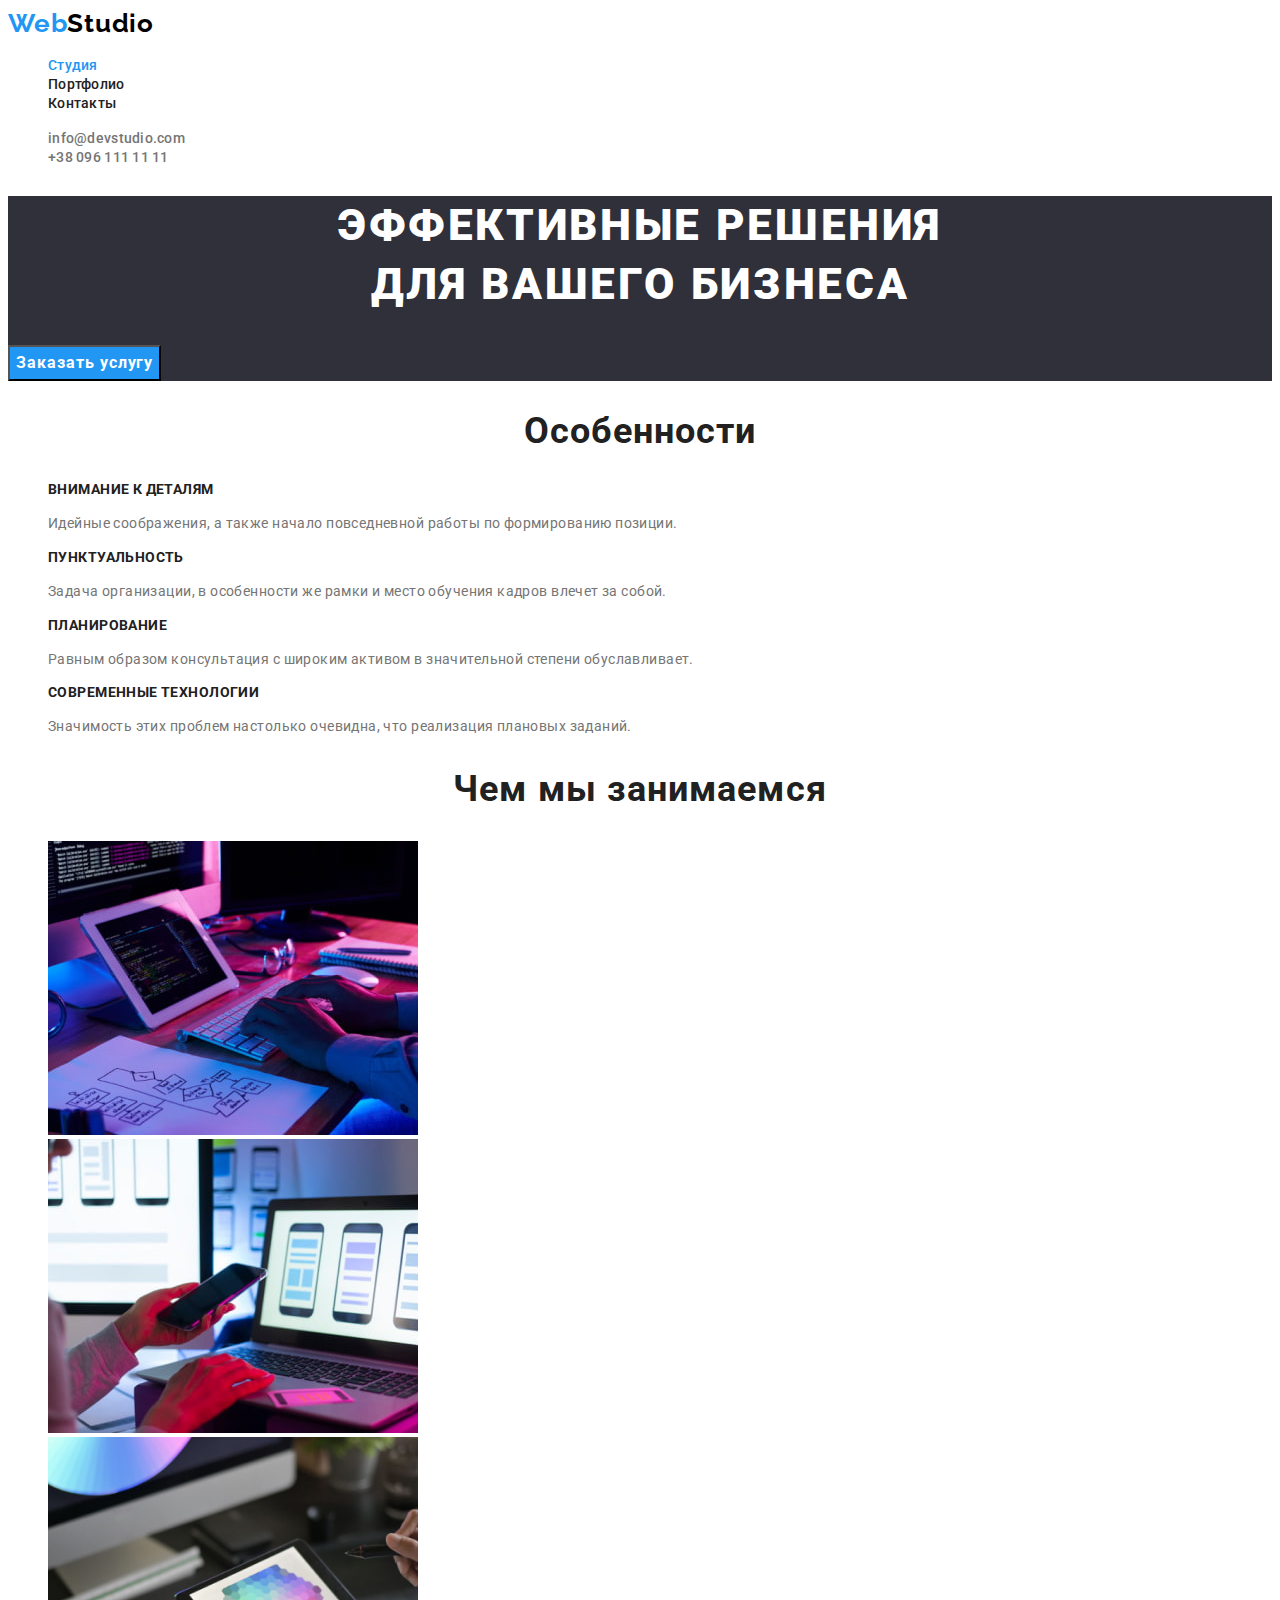
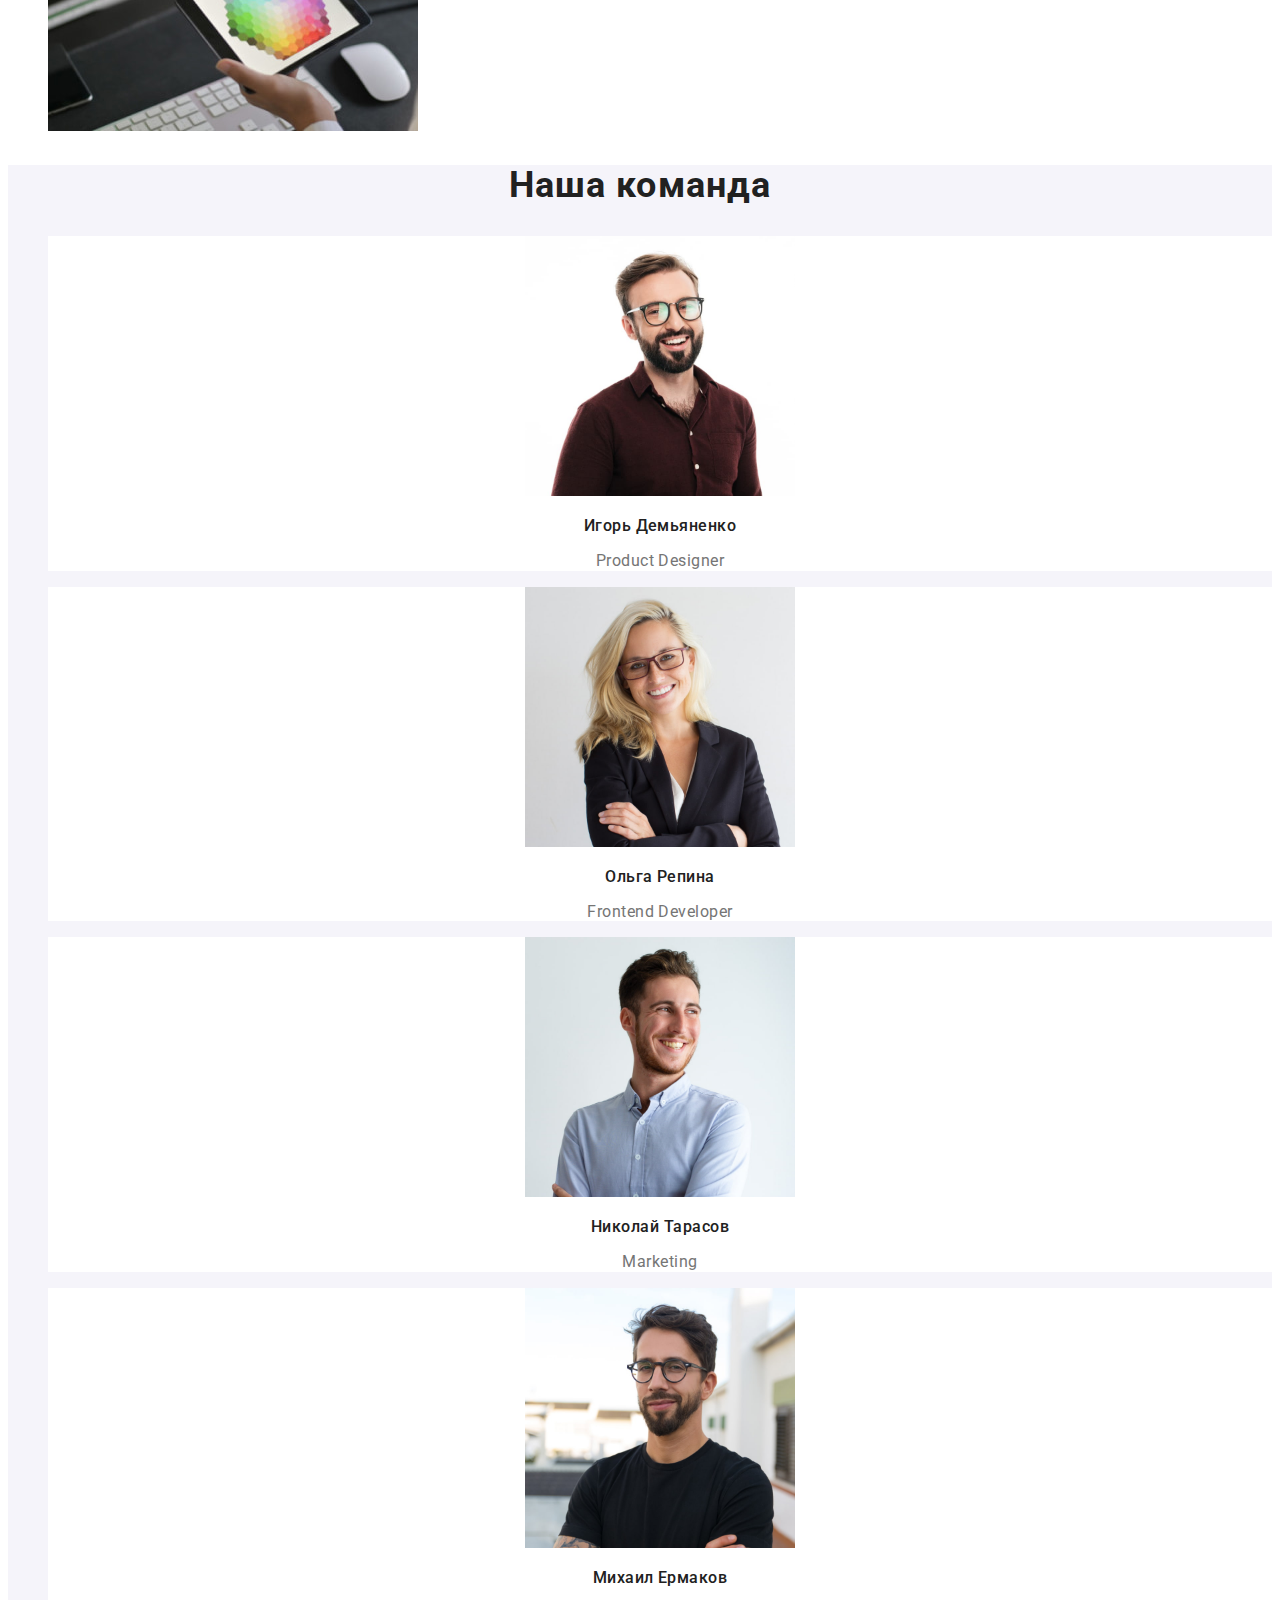
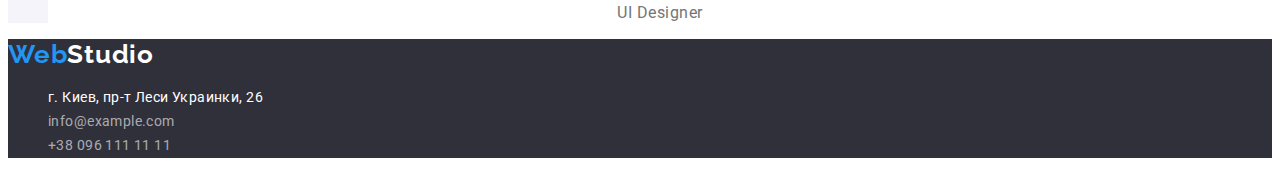
<file: index.html>
<!DOCTYPE html>
<html lang="ru">
<head>
    <meta charset="UTF-8">
    <meta http-equiv="X-UA-Compatible" content="IE=edge">
    <meta name="viewport" content="width=device-width, initial-scale=1.0">
    <title>WebStudio</title>
    <link rel="preconnect" href="https://fonts.gstatic.com">
    <link href="https://fonts.googleapis.com/css2?family=Raleway:wght@700&family=Roboto:wght@400;500;700;900&display=swap"
        rel="stylesheet">
    <link rel="stylesheet" href="./css/style.css">
</head>
<body>
    <!--HEADER -->
    <header class="header">
        <nav class="menu-nav">
            <a href="#" class="logo link"><span class="blue-logo" lang="en">Web</span>Studio</a>
            <ul class="menu-list list">
                <li class="menu-item"><a class="menu-link link current" href="./index.html">Студия</a></li>
                <li class="menu-item"><a class="menu-link link" href="./portfolio.html">Портфолио</a></li>
                <li class="menu-item"><a class="menu-link link" href="#">Контакты</a></li>
            </ul>
        </nav>
        <ul class="list">
            <li><a class="address-link link" href="mailto:info@devstudio.com" lang="en">info@devstudio.com</a></li>
            <li><a class="address-link link" href="tel:+380961111111">+38 096 111 11 11</a></li>
        </ul>
    </header>
    <main>
        <!--SECTION HERO -->
        <section class="hero">
            <h1 class="title-hero">Эффективные решения<br> для вашего бизнеса</h1>
            <button class="btn-hero" type="button">Заказать услугу</button>
        </section>
        <!--SECTION FEATURES -->
        <section class="features">
            <h2 class="title">Особенности</h2>
            <ul class="features-list">
                <li class="features-item list">
                    <h3 class="features-item-title">Внимание к деталям</h3>
                    <p class="features-item-text">Идейные соображения, а также начало повседневной работы по формированию позиции.
                    </p>
                </li>
                <li class="features-item list">
                    <h3 class="features-item-title">Пунктуальность</h3>
                    <p class="features-item-text">Задача организации, в особенности же рамки и место обучения кадров влечет за
                        собой.
                    </p>
                </li>
                <li class="features-item list">
                    <h3 class="features-item-title">Планирование</h3>
                    <p class="features-item-text">Равным образом консультация с широким активом в значительной степени
                        обуславливает.
                    </p>
                </li>
                <li class="features-item list">
                    <h3 class="features-item-title">Современные технологии</h3>
                    <p class="features-item-text">Значимость этих проблем настолько очевидна, что реализация плановых заданий.</p>
                </li>
            </ul>
        </section>
    <!--SECTION WORK -->
        <section class="work">
            <h2 class="title">Чем мы занимаемся</h2>
            <ul class="work-list">
                <li class="work-item list">
                    <img src="./img/box11.jpg" alt="Человек печатает" width="370">
                </li>
                <li class="work-item list">
                    <img src="./img/box12.jpg" alt="Человек с телефоном в руке" width="370">
                </li>
                <li class="work-item list">
                    <img src="./img/box13.jpg" alt="Планшет" width="370">
                </li>
            </ul>
        </section>
    <!--SECTION TEAM -->
         <section class="team">
            <h2 class="title">Наша команда</h2>
            <ul class="team-list">
                <li class="team-item list">
                    <img src="./img/team11.jpg" alt="Игорь Демьяненко" width="270">
                    <h3 class="team-item-name">Игорь Демьяненко</h3>
                    <p class="team-profession" lang="en">Product Designer</p>
                </li>
                <li class="team-item list">
                    <img src="./img/team12.jpg" alt="Ольга Репина" width="270">
                    <h3 class="team-item-name">Ольга Репина</h3>
                    <p class="team-profession" lang="en">Frontend Developer</p>
                </li>
                <li class="team-item list">
                    <img src="./img/team13.jpg" alt="Николай Тарасов" width="270">
                    <h3 class="team-item-name">Николай Тарасов</h3>
                    <p class="team-profession" lang="en">Marketing</p>
                </li>
                <li class="team-item list">
                    <img src="./img/team14.jpg" alt="Михаил Ермаков" width="270">
                    <h3 class="team-item-name">Михаил Ермаков</h3>
                    <p class="team-profession" lang="en">UI Designer</p>
                </li>
            </ul>
         </section>
    </main>
    <!--FOOTER -->
    <footer class="footer">
        <a href="#" class="logo logo-white link" lang="en"><span class="blue-logo">Web</span>Studio</a>
        <address class="address-footer">
           <ul class="address-list list ">
               <li class="address-item"><a class="address-footer-link link maps" href="https://goo.gl/maps/4dCBF8JhgYZg9NQ79" target="_blank"rel="noreferrer noopener" >г. Киев, пр-т Леси Украинки, 26</a></li>
               <li class="address-item"><a class="address-footer-link link" href="mailto:info@example.com" lang="en">info@example.com</a></li>
               <li class="address-item"><a class="address-footer-link link" href="tel:+380961111111">+38 096 111 11 11</a></li>
           </ul>
        </address>
    </footer>
</body>
</html>
</file>
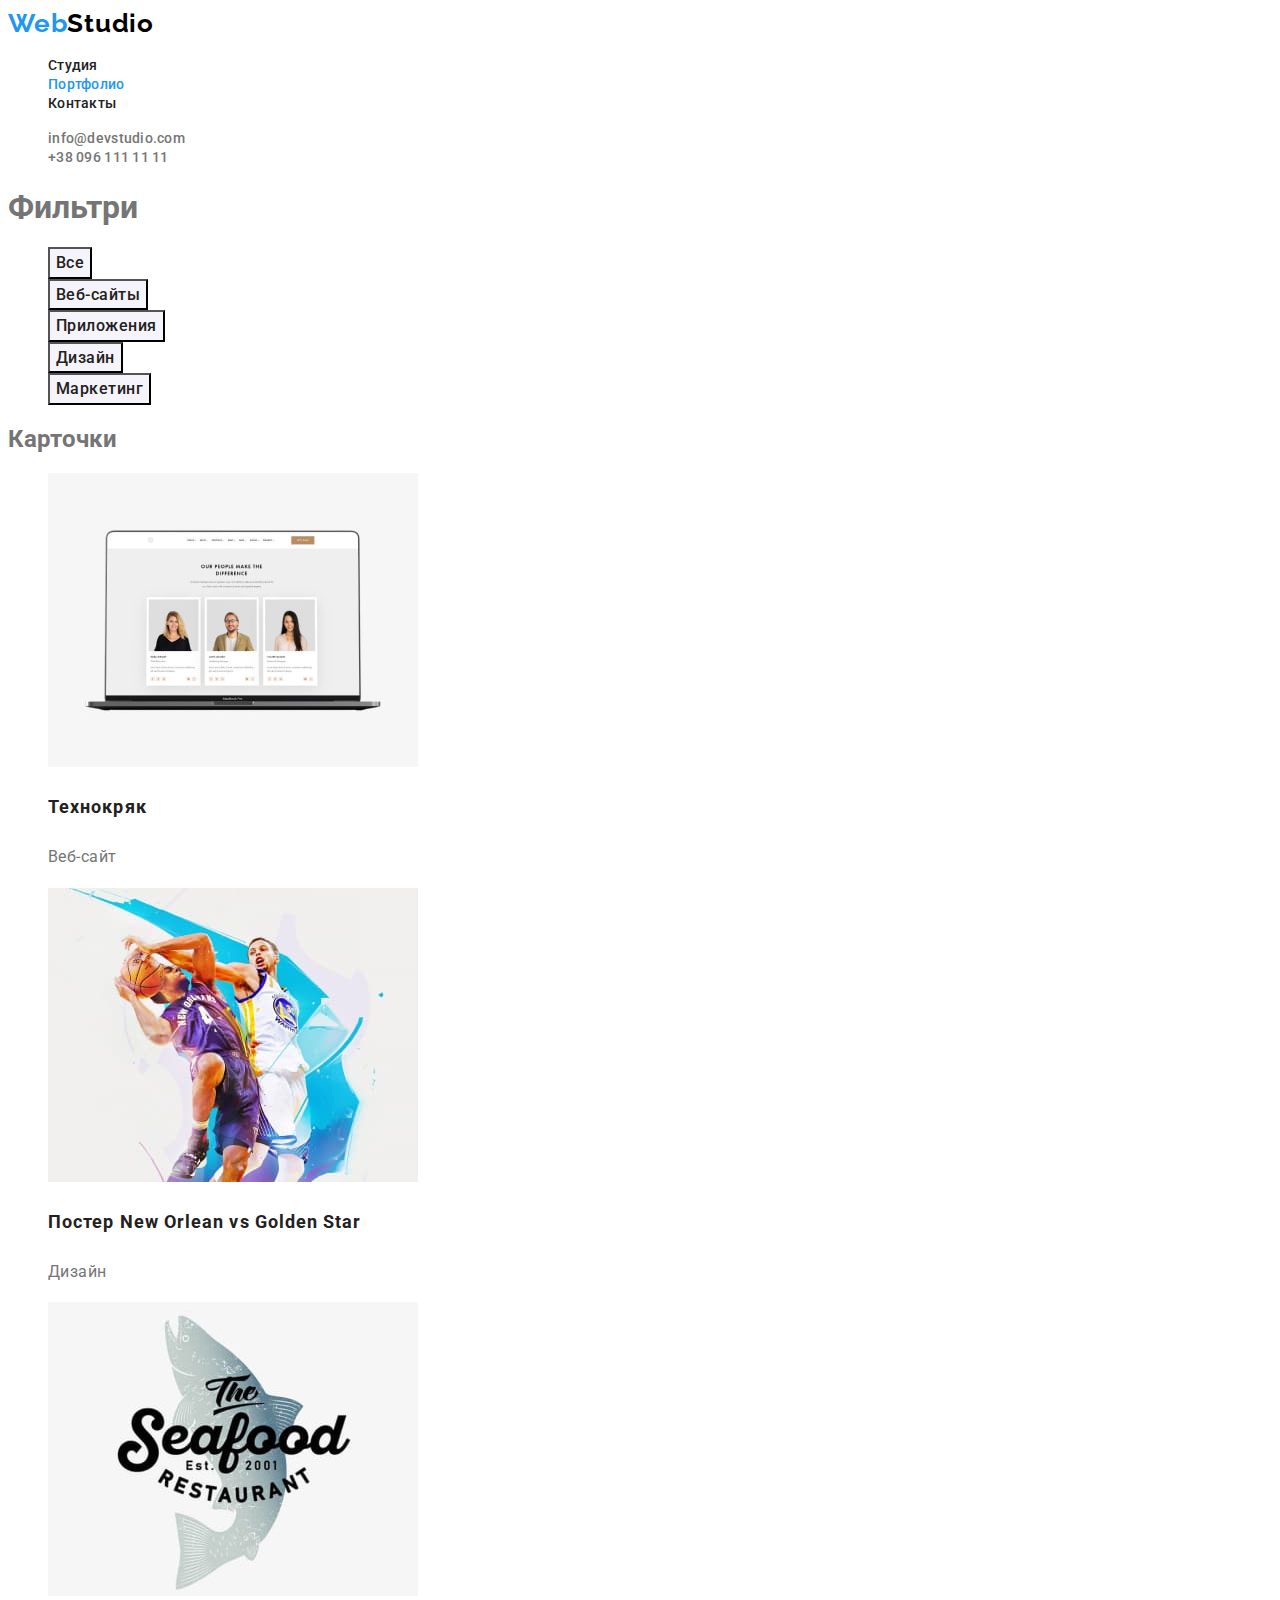
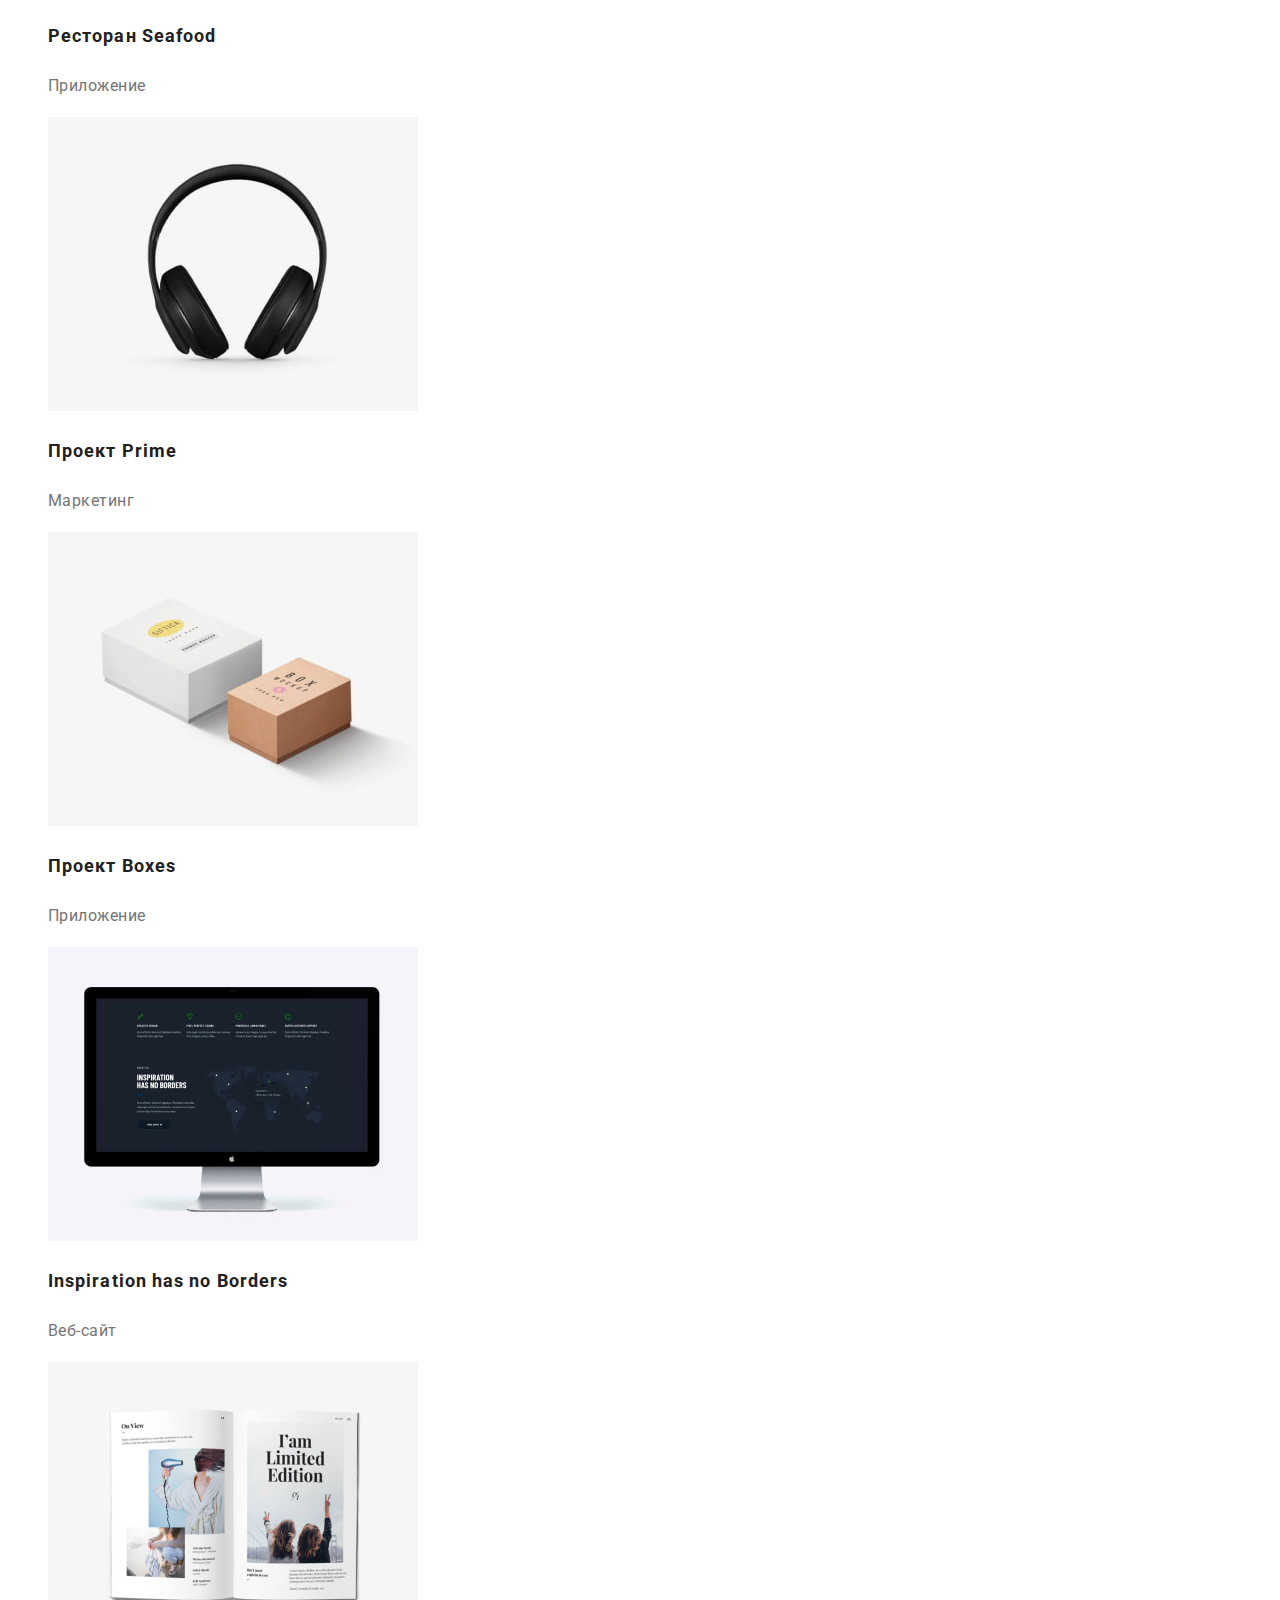
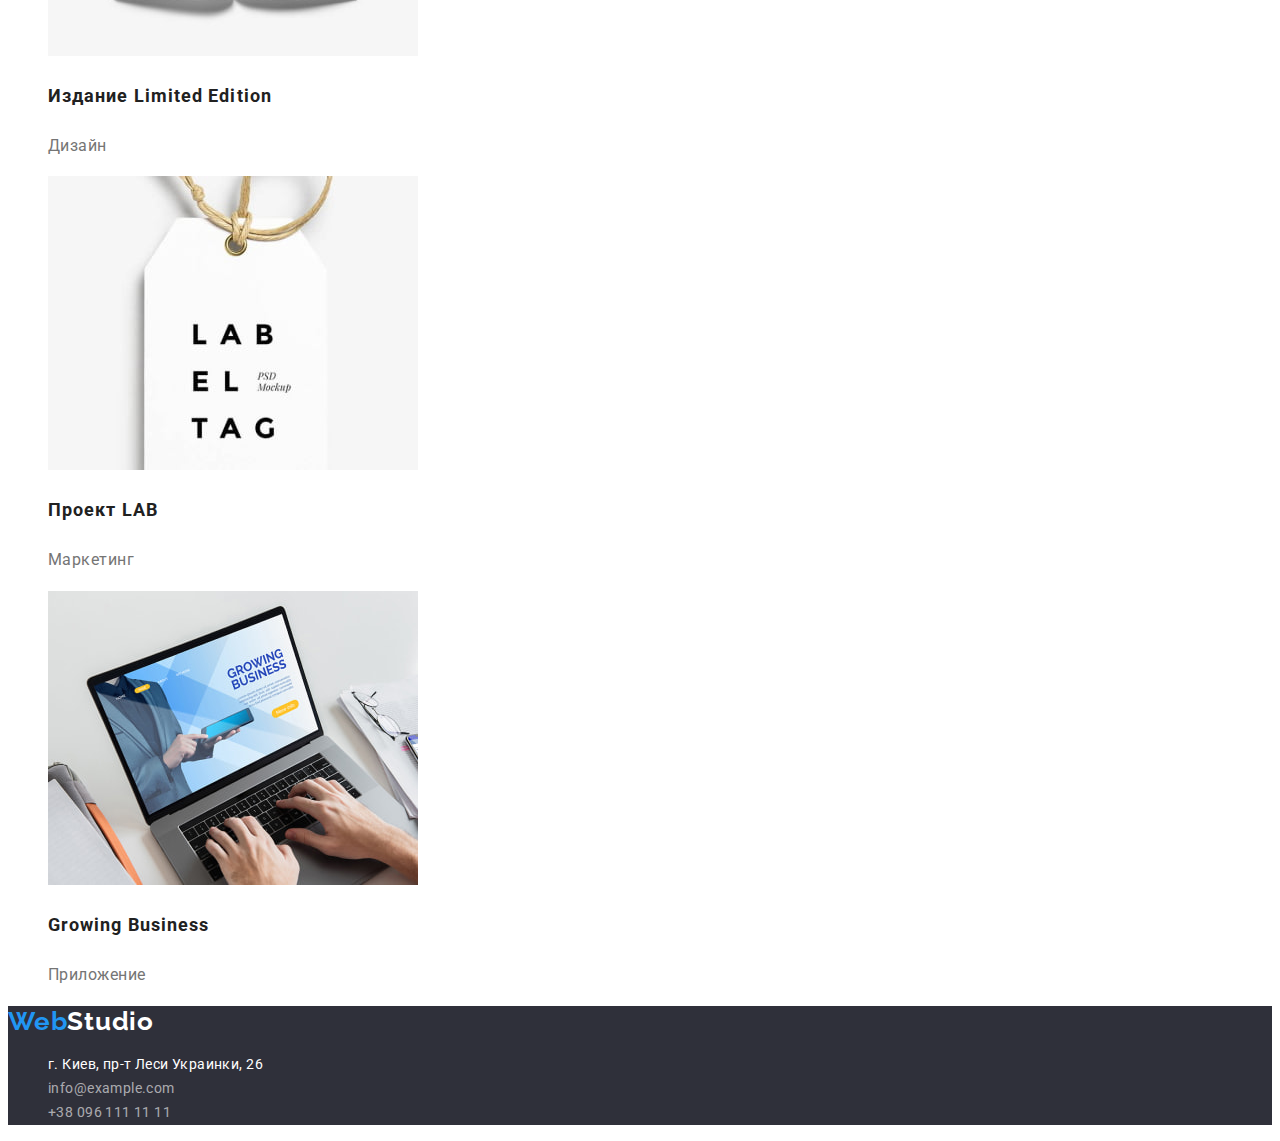
<file: portfolio.html>
<!DOCTYPE html>
<html lang="ru">
<head>
    <meta charset="UTF-8">
    <meta http-equiv="X-UA-Compatible" content="IE=edge">
    <meta name="viewport" content="width=device-width, initial-scale=1.0">
    <title>WebStudio</title>
    <link rel="preconnect" href="https://fonts.gstatic.com">
    <link href="https://fonts.googleapis.com/css2?family=Raleway:wght@700&family=Roboto:wght@400;500;700;900&display=swap"
        rel="stylesheet">
    <link rel="stylesheet" href="./css/style.css">
</head>
<body>
    <header class="header">
        <nav class="menu-nav">
            <a href="#" class="logo link" lang="en"><span class="blue-logo">Web</span>Studio</a>
            <ul class="menu-list list">
                <li class="menu-item"><a class="menu-link link" href="./index.html">Студия</a></li>
                <li class="menu-item"><a class="menu-link link current" href="./portfolio.html">Портфолио</a></li>
                <li class="menu-item"><a class="menu-link link" href="#">Контакты</a></li>
            </ul>
        </nav>
        <ul class="list">
            <li><a class="address-link link" href="mailto:info@devstudio.com" lang="en">info@devstudio.com</a></li>
            <li><a class="address-link link" href="tel:+380961111111">+38 096 111 11 11</a></li>
        </ul>
    </header>
    <main>
       <section class="portfolio">
            <h1 class="filtres-title">Фильтри</h1>
            <ul class="filtres-list list">
                <li class="filtres-item"><button class="filtres-btn" type="button">Все</button></li>
                <li class="filtres-item"><button class="filtres-btn" type="button">Веб-сайты</button></li>
                <li class="filtres-item"><button class="filtres-btn" type="button">Приложения</button></li>
                <li class="filtres-item"><button class="filtres-btn" type="button">Дизайн</button></li>
                <li class="filtres-item"><button class="filtres-btn" type="button">Маркетинг</button></li>
            </ul>
            <h2 class="cards-title">Карточки</h2>
            <ul class="cards-list list">
                <li class="cards-item">
                    <a class="link" href="">
                        <img src="./img/website.jpg" alt="Технокряк" width="370" height="294">
                        <h3 class="cards-title-list ">Технокряк</h3>
                        <p class="cards-text">Веб-сайт</p>
                    </a>
                </li>
                <li class="cards-item">
                    <a class="link" href="">
                        <img src="./img/design.jpg" alt="Постер с баскетболистами" width="370" height="294">
                        <h3 class="cards-title-list">Постер New Orlean vs Golden Star</h3>
                        <p class="cards-text">Дизайн</p>
                    </a>
                </li>
                <li class="cards-item">
                    <a class="link" href="">
                        <img src="./img/apps.jpg" alt="Ресторан Seafood" width="370" height="294">
                        <h3 class="cards-title-list">Ресторан Seafood</h3>
                        <p class="cards-text">Приложение</p>
                    </a>
                </li>
                <li class="cards-item">
                    <a class="link" href="">
                        <img src="./img/marketing.jpg" alt="Фото наушников" width="370" height="294">
                        <h3 class="cards-title-list">Проект Prime</h3>
                        <p class="cards-text">Маркетинг</p>
                    </a>
                </li>
                <li class="cards-item">
                    <a class="link" href="">
                        <img src="./img/project-boxes.jpg" alt="Две коробки" width="370" height="294">
                        <h3 class="cards-title-list">Проект Boxes</h3>
                        <p class="cards-text">Приложение</p>
                    </a>
                </li>
                <li class="cards-item">
                    <a class="link" href="">
                        <img src="./img/website-noborders.jpg" alt="Монитор" width="370" height="294">
                        <h3 class="cards-title-list" lang="en">Inspiration has no Borders</h3>
                        <p class="cards-text">Веб-сайт</p>
                    </a>
                </li>
                <li class="cards-item">
                    <a  class="link" href="">
                        <img src="./img/design-book.jpg" alt="Открытая книга" width="370" height="294">
                        <h3 class="cards-title-list">Издание Limited Edition</h3>
                        <p class="cards-text">Дизайн</p>
                    </a>
                </li>
                <li class="cards-item">
                    <a class="link" href="">
                        <img src="./img/project-lab.jpg" alt="Бирка LAB" width="370" height="294">
                        <h3 class="cards-title-list">Проект LAB</h3>
                        <p class="cards-text">Маркетинг</p>
                    </a>
                </li>
                <li class="cards-item">
                    <a  class="link"href="">
                        <img src="./img/growing-business.jpg" alt="Фото екрана ноутбука" width="370" height="294">
                        <h3 class="cards-title-list" lang="en">Growing Business</h3>
                        <p class="cards-text">Приложение</p>
                    </a>
                </li>
            </ul>
       </section>
    </main>
    <footer class="footer">
        <a href="#" class="logo logo-white link" lang="en"><span class="blue-logo">Web</span>Studio</a>
        <address class="address-footer">
            <ul class="address-list list ">
                <li class="address-item"><a class="address-footer-link link maps"
                        href="https://goo.gl/maps/4dCBF8JhgYZg9NQ79" target="_blank" rel="noreferrer noopener">г. Киев, пр-т
                        Леси Украинки, 26</a></li>
                <li class="address-item"><a class="address-footer-link link"
                        href="mailto:info@example.com" lang="en">info@example.com</a></li>
                <li class="address-item"><a class="address-footer-link link" href="tel:+380961111111">+38 096 111 11 11</a>
                </li>
            </ul>
        </address>
    </footer>
</body>
</html>
</file>
<file: css/style.css>
:root {
  --main-color: #757575;
  --secondary-color: #212121;
  --accent-color: #2196f3;
  --main-footer-text-color: #ffffff;
  --background-color: #2f303a;
}

body {
  font-family: 'Roboto', sans-serif;
  color: var(--main-color);
}

/* COMPONENTS */
.list {
  list-style: none;
}
.link {
  text-decoration: none;
}

.title {
  font-weight: 700;
  font-size: 36px;
  line-height: 1.16;
  text-align: center;
  letter-spacing: 0.03em;
  color: var(--secondary-color);
}

/* HEADER */

.logo {
  color: #000000;
  font-family: Raleway, sans-serif;
  font-weight: 700;
  font-size: 26px;
  line-height: 1.2;
  letter-spacing: 0.03em;
}

.blue-logo {
  color: var(--accent-color);
}

.menu-link {
  font-weight: 500;
  font-size: 14px;
  line-height: 1.14;
  letter-spacing: 0.02em;
  color: var(--secondary-color);
}

.address-link {
  font-style: normal;
  font-weight: 500;
  font-size: 14px;
  line-height: 1.14;
  letter-spacing: 0.02em;
  color: var(--main-color);
}

.current,
.menu-link:hover,
.menu-link:focus,
.address-link:hover,
.address-link:focus {
  color: var(--accent-color);
}
/* HERO */
.hero {
  background-color: var(--background-color);
}

.title-hero {
  font-weight: 900;
  font-size: 44px;
  line-height: 1.36;
  text-align: center;
  letter-spacing: 0.06em;
  text-transform: uppercase;
  color: var(--main-footer-text-color);
}

.btn-hero {
  font-family: inherit;
  font-weight: 700;
  font-size: 16px;
  line-height: 1.87;
  align-items: center;
  text-align: center;
  letter-spacing: 0.06em;
  background-color: var(--accent-color);
  color: var(--main-footer-text-color);
}
.btn-hero:hover,
.btn-hero:focus {
  background-color: #188ce8;
  cursor: pointer;
}

/* SECTION FEATURES */
.features-item-title {
  font-weight: 700;
  font-size: 14px;
  line-height: 1.14;
  letter-spacing: 0.03em;
  text-transform: uppercase;
  color: var(--secondary-color);
}

.features-item-text {
  font-size: 14px;
  line-height: 1.7;
  letter-spacing: 0.03em;
}

/* SECTION TEAM */
.team {
  background-color: #f5f4fa;
}

.team-item {
  font-size: 16px;
  line-height: 1.18;
  text-align: center;
  letter-spacing: 0.03em;
  background-color: #ffffff;
}

.team-item-name {
  font-weight: 500;
  font-size: 16px;
  color: var(--secondary-color);
}

/* FOOTER */
.logo-white {
  color: var(--main-footer-text-color);
}

.footer {
  background-color: var(--background-color);
}

.address-footer-link {
  font-style: normal;
  font-size: 14px;
  line-height: 1.71;
  letter-spacing: 0.03em;
  color: rgba(255, 255, 255, 0.6);
}

.address-list .maps {
  color: var(--main-footer-text-color);
}

/* PORTFOLIO HTML*/
.filtres-btn {
  font-family: inherit;
  font-weight: 500;
  font-size: 16px;
  line-height: 1.6;
  text-align: center;
  letter-spacing: 0.03em;
  background: #f5f4fa;
  color: var(--secondary-color);
}
.filtres-btn:hover,
.filtres-btn:focus {
  background-color: var(--accent-color);
  color: var(--main-footer-text-color);
  cursor: pointer;
}

.cards-title-list {
  font-weight: 700;
  font-size: 18px;
  line-height: 2;
  letter-spacing: 0.06em;
  color: var(--secondary-color);
}
.cards-text {
  font-size: 16px;
  line-height: 1.8;
  letter-spacing: 0.03em;
  color: var(--main-color);
}
</file>
